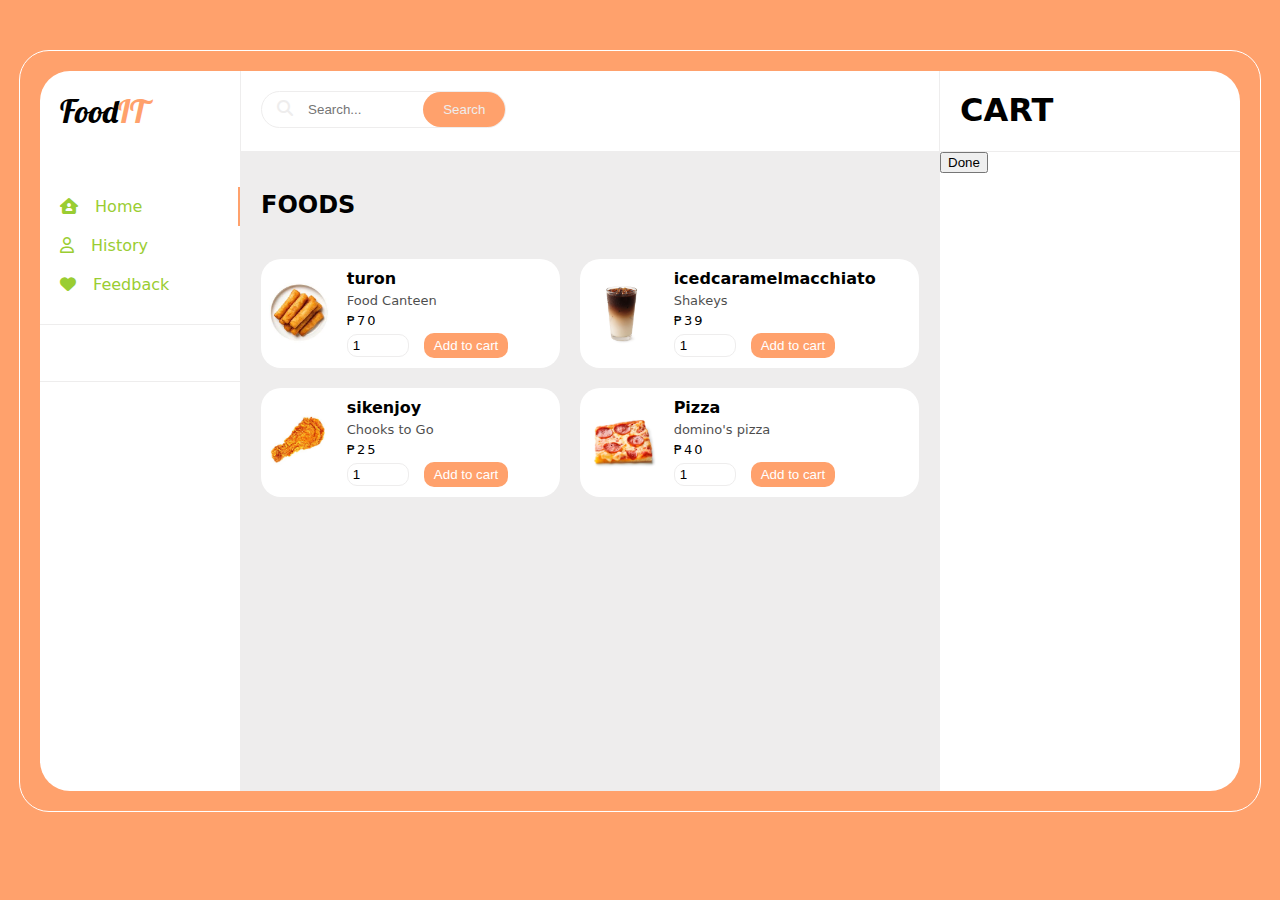
<file: FoodIt/index.html>
<!DOCTYPE html>
<html lang="en">
<head>
    <meta charset="UTF-8">
    <meta http-equiv="X-UA-Compatible" content="IE=edge">
    <meta name="viewport" content="width=device-width, initial-scale=1.0">
    <title>Document</title>
    <link rel="stylesheet" href="style.css">
    <link rel="stylesheet" href="https://cdnjs.cloudflare.com/ajax/libs/font-awesome/6.2.0/css/all.min.css">
</head>
<body>
    <div class="container">
        <div class="menu">
            <div class="logo">
                Food<span>IT</span>
            </div>
            <ul>
                <li class="active"><a href="index.html"><i class="fa-solid fa-house-user"></i> Home</a></li>
                <li><a href="history.html"><i class="fa-regular fa-user"></i> History</a></li>
                <li><a href="feedback.html"><i class="fa-solid fa-heart"></i> Feedback</a></li>
            </ul>
             <ul>
        </div>
        <div class="center">
            <div class="search">
                <div class="form">
                    <i class="fa-solid fa-magnifying-glass"></i>
                    <input type="text" placeholder="Search...">
                    <button>Search</button>
                </div>
            </div>

            <h2>FOODS</h2>
            <div class="list">
                <div class="item" data-key="1">
                    <div class="img">
                        <img src="turon.jpg" alt="">
                    </div>
                    <div class="content">
                        <div class="title">turon</div>
                        <div class="des">
                            Food Canteen
                        </div>
                        <div class="price">₱70</div>
                        <input type="number" class="count" min="1" value="1">
                        <button class="add">Add to cart</button>
                        <button class="remove" onclick="Remove(1)"><i class="fa-solid fa-trash-can"></i></button>
                    </div>
                </div>

                <div class="item" data-key="2">
                    <div class="img">
                        <img src="product-iced-caramel-macchiato.jpg" alt="">
                    </div>
                    <div class="content">
                        <div class="title">icedcaramelmacchiato</div>
                        <div class="des">
                            Shakeys
                        </div>
                        <div class="price">₱39</div>
                        <input type="number" class="count" min="1" value="1">
                        <button class="add">Add to cart</button>
                        <button class="remove" onclick="Remove(2)"><i class="fa-solid fa-trash-can"></i></button>
                    </div>
                </div>

                <div class="item" data-key="3">
                    <div class="img">
                        <img src="chicken.jpg" alt="">
                    </div>
                    <div class="content">
                        <div class="title">sikenjoy</div>
                        <div class="des">
                            Chooks to Go
                        </div>
                        <div class="price">₱25</div>
                        <input type="number" class="count" min="1" value="1">
                        <button class="add">Add to cart</button>
                        <button class="remove" onclick="Remove(3)"><i class="fa-solid fa-trash-can"></i></button>
                    </div>
                </div>
                
                <div class="item" data-key="4">
                    <div class="img">
                        <img src="pizza.jpg" alt="">
                    </div>
                    <div class="content">
                        <div class="title">Pizza</div>
                        <div class="des">
                            domino's pizza
                        </div>
                        <div class="price">₱40</div>
                        <input type="number" class="count" min="1" value="1">
                        <button class="add">Add to cart</button>
                        <button class="remove" onclick="Remove(4)"><i class="fa-solid fa-trash-can"></i></button>
                    </div>
                </div>


            </div>

        </div>
        <div class="cart">
            <div class="name">CART</div>
            <div class="listCart"></div>
             <button class="done-btn">Done</button>
            </div>
        </div>
    </div>
    

    <script src="script.js"></script>
</body>
</html>
</file>
<file: FoodIt/style.css>
@import url('https://fonts.googleapis.com/css2?family=Lobster&display=swap');
:root{
    --white: #fff;
    --light: #eeeded;
    --orange: #FFA16C;
}
body{
    background-color: var(--orange);
    font-family: system-ui;
    overflow: hidden;
}
.container{
    width:1200px;
    border:1px solid var(--white);
    max-width: 100%;
    margin:50px auto 0;
    display: grid;
    grid-template-columns: 200px auto 300px;
    padding:20px;
    border-radius: 30px;
    min-height: 80vh;
}
.container .menu{
    background-color: var(--white);
    border-top-left-radius: 30px;
    border-bottom-left-radius: 30px;
}
.container .cart{
    background-color: var(--white);
    border-top-right-radius: 30px;
    border-bottom-right-radius: 30px;
}
.container .center{
    background-color: var(--light);
    border-left: 1px solid var(--light);
    border-right: 1px solid var(--light);
}
/* menu */
.menu .logo{
    padding:20px;
    font-family: 'Lobster', cursive;
    font-size: xx-large;
    height:40px;
}
.menu .logo span{
    color: var(--orange);
}
.menu ul{
    padding:20px 0 20px 20px;
    list-style: none;
    border-bottom: 1px solid var(--light);
}
.menu ul li{
    padding:10px 0;
}
.menu ul li i{
    margin-right: 12px;
}
.menu ul li.active{
    color: var(--orange);
    border-right: 2px solid var(--orange);
}
.menu ul li:hover{
    color: var(--orange);
    border-right: 2px solid var(--white);
}
.menu ul li a {
color: yellowgreen;
text-decoration: none;      
}
/* end menu */
/* center */
    /* form */
.center .search{
    background-color: var(--white);
    padding:20px;
    height:40px;
}
.center .search .form{
    width:max-content;
    border:1px solid var(--light);
    border-radius: 20px;
    padding-left:15px;
    color:var(--light);
}
.center .search .form input{
    border:none;
    padding:0 10px;
    outline: none;
    width:100px;
}
.center .search .form button{
   border:none;
   background-color: var(--orange);
   color: var(--light);
   padding:10px 20px;
   border-radius: 20px;
}

    /* end form */

.center h2{
    padding:20px;
}
.center .list{
    padding:0 20px 20px;
    display: grid;
    grid-template-columns: auto auto;
    column-gap: 20px;
    row-gap: 20px;
}
.item{
    background-color: var(--white);
    display: grid;
    grid-template-columns: 20% auto;
    padding:10px;
    column-gap: 20px;
    border-radius: 20px;
}
.item .img img{
    height:70px;
}
.item .img{
    border-radius: 20px;
    display: flex;
    justify-content: center;
    align-items: center;
}
.item .content .title{
    font-weight: bold;
}
.item .content .des{
    font-size: small;
    opacity: 0.7;
    margin-top:5px;
}
.item .content .price{
    color:var(black);
    letter-spacing: 2px;
    font-weight: 500;
    font-size: small;
    margin-top:5px;
}
.item .count{
    width: 50px;
    border-radius: 10px;
    margin-right: 10px;
    padding:3px 5px;
    border:1px solid var(--light);
    outline: none;
     margin-top:5px;
}
.item .content .add{
    margin-top:5px;
    background-color: var(--orange);
    color:var(--white);
    padding:5px 10px;
    border:none;
    border-radius: 10px;
}
.item .content .remove{
    padding:5px;
    border:none;
    margin-top:5px;
    border-radius: 10px;
    display: none;
}

/* end center */
.cart .item{
    transition: 0.5s;
    border-bottom: 1px solid var(--light);
}
.cart .name{
    padding:20px;
    height:40px;
    font-weight: bold;
    font-size: xx-large;
    border-bottom:1px solid var(--light)
}
.danger{
    box-shadow: 0 10px 10px var(--orange);
    transform: translate(0,-10px);
}
.cart .add{
    display: none;
}
.cart .remove{
    display: inline-block!important;
}
</file>
